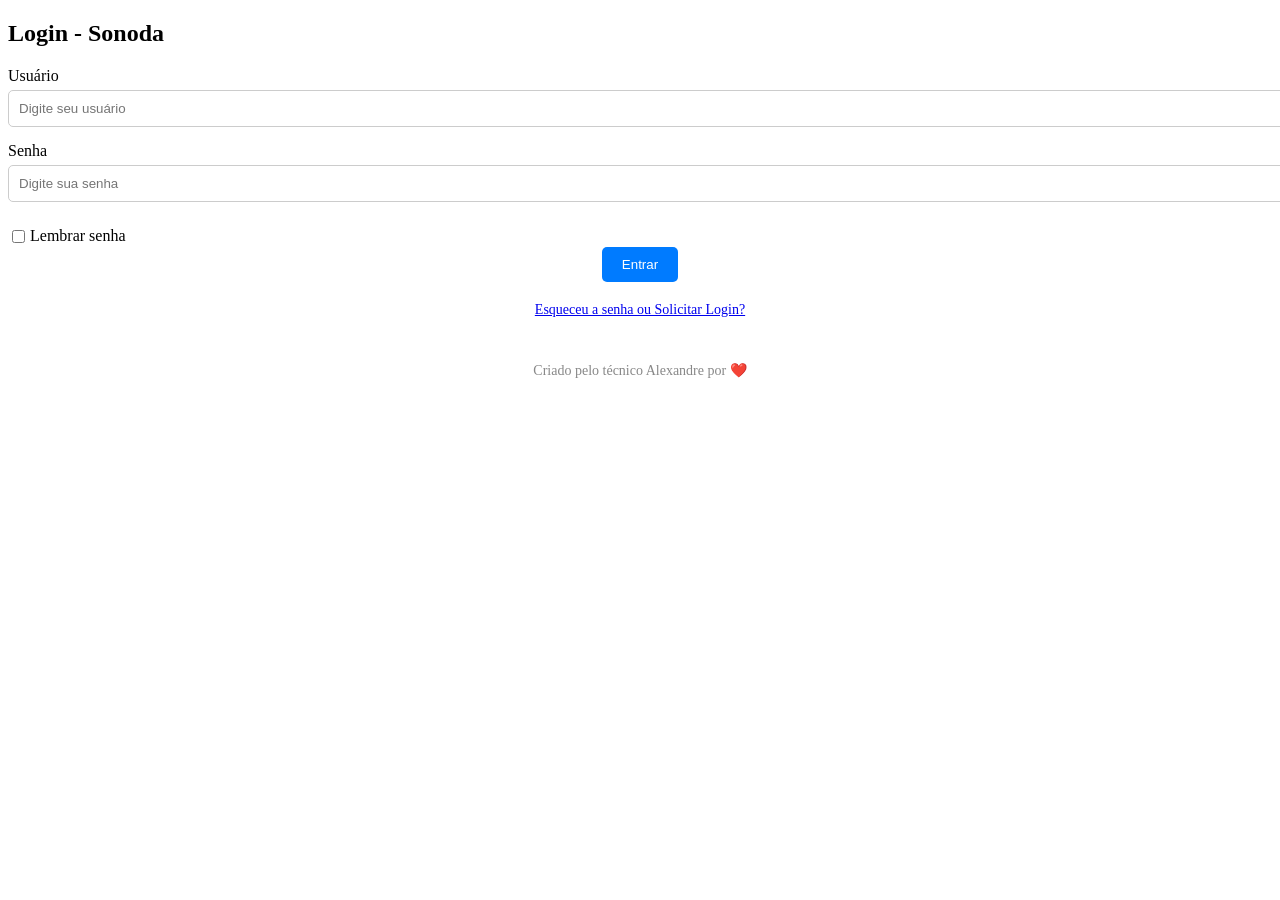
<file: Login/login.html>
<!DOCTYPE html>
<html lang="pt-br">
<head>
    <meta charset="UTF-8">
    <meta name="viewport" content="width=device-width, initial-scale=1.0">
    <title>Login - Sonoda</title>
    <style>
        .footer {
            text-align: center;
            margin-top: 20px;
            font-size: 14px;
            color: #888;
        }

        .remember-container {
            display: inline-flex;
            align-items: center;
            margin-top: 10px;
        }

        .remember-container input {
            margin-right: 5px;
        }

        .input-group {
            margin-bottom: 15px;
        }

        .input-group label {
            display: block;
            margin-bottom: 5px;
        }

        .input-group input {
            width: 100%;
            padding: 10px;
            border: 1px solid #ccc;
            border-radius: 5px;
        }

        .button-group {
            text-align: center;
        }

        .btn-admin {
            background-color: #007BFF; /* Azul */
            color: white;
            padding: 10px 20px;
            border: none;
            border-radius: 5px;
            cursor: pointer;
        }

        .btn-admin:hover {
            background-color: #0056b3; /* Azul escuro */
        }

        .forgot-password-container {
            display: none;
        }

    </style>
</head>
<body>
    <!-- Formulário de Login -->
    <div class="login-container animation" id="loginContainer">
        <h2>Login - Sonoda</h2>
        <form onsubmit="validarLogin(event)">
            <div class="input-group">
                <label for="username">Usuário</label>
                <input type="text" id="username" placeholder="Digite seu usuário" required>
            </div>
            <div class="input-group">
                <label for="password">Senha</label>
                <input type="password" id="password" placeholder="Digite sua senha" required>
            </div>
            <div class="remember-container">
                <input type="checkbox" id="rememberMe">
                <label for="rememberMe">Lembrar senha</label>
            </div>
            <div class="button-group">
                <button type="submit" class="btn-admin">Entrar</button>
            </div>
        </form>
        <div class="footer">
            <p><a href="#" onclick="mostrarOpcaoLogin()">Esqueceu a senha ou Solicitar Login?</a></p><br>
            <p>Criado pelo técnico Alexandre por <span class="heart">❤️</span></p>
        </div>
    </div>

    <!-- Formulário de Opções (Esquecer senha ou Solicitar Cadastro) -->
    <div class="forgot-password-container animation" id="opcaoContainer" style="display: none;">
        <h2>Escolha uma opção</h2>
        <div class="button-group">
            <button type="button" class="btn-admin" onclick="mostrarFormulario('esquecerSenha')">Esquecer a senha</button>
            <button type="button" class="btn-admin" onclick="mostrarFormulario('solicitarCadastro')">Solicitar Cadastro</button>
        </div>
        <div class="footer">
            <p><a href="#" onclick="voltarLogin()">Voltar</a></p>
        </div>
    </div>

    <!-- Formulário de Esquecer Senha -->
    <div class="forgot-password-container animation" id="forgotPasswordContainer" style="display: none;">
        <h2>Recuperar Senha</h2>
        <form id="recoverPasswordForm">
            <div class="input-group">
                <label for="cnpj">CNPJ</label>
                <input type="text" id="cnpj" placeholder="Digite seu CNPJ" required>
            </div>
            <div class="input-group">
                <label for="email">Email Cadastrado</label>
                <input type="email" id="email" placeholder="Digite seu email" required>
            </div>
            <div class="input-group">
                <label for="phone">Telefone</label>
                <input type="text" id="phone" placeholder="Digite seu telefone" required>
            </div>
            <div class="button-group">
                <button type="button" class="btn-admin" onclick="enviarWhatsAppRecuperarSenha()">Enviar</button>
            </div>
        </form>
        <div class="footer">
            <p><a href="#" onclick="voltarLogin()">Voltar</a></p>
        </div>
    </div>

    <!-- Formulário de Solicitar Cadastro -->
    <div class="forgot-password-container animation" id="solicitarCadastroContainer" style="display: none;">
        <h2>Solicitar Cadastro</h2>
        <form id="solicitarCadastroForm">
            <div class="input-group">
                <label for="cnpjCadastro">CNPJ</label>
                <input type="text" id="cnpjCadastro" placeholder="Digite seu CNPJ" required>
            </div>
            <div class="input-group">
                <label for="nome">Nome Completo</label>
                <input type="text" id="nome" placeholder="Digite seu nome completo" required>
            </div>
            <div class="input-group">
                <label for="emailCadastro">Email</label>
                <input type="email" id="emailCadastro" placeholder="Digite seu email" required>
            </div>
            <div class="input-group">
                <label for="telefoneCadastro">Telefone</label>
                <input type="text" id="telefoneCadastro" placeholder="Digite seu telefone" required>
            </div>
            <div class="button-group">
                <button type="button" class="btn-admin" onclick="enviarWhatsAppCadastro()">Solicitar Cadastro</button>
            </div>
        </form>
        <div class="footer">
            <p><a href="#" onclick="voltarLogin()">Voltar</a></p>
        </div>
    </div>

    <script>
        // Função para mostrar opções de Esquecer Senha ou Solicitar Cadastro
        function mostrarOpcaoLogin() {
            document.getElementById("loginContainer").style.display = "none";
            document.getElementById("opcaoContainer").style.display = "block";
        }

        // Função para voltar ao login
        function voltarLogin() {
            document.getElementById("loginContainer").style.display = "block";
            document.getElementById("opcaoContainer").style.display = "none";
            document.getElementById("forgotPasswordContainer").style.display = "none";
            document.getElementById("solicitarCadastroContainer").style.display = "none";
        }

        // Função para mostrar o formulário de Esquecer Senha ou Solicitar Cadastro
        function mostrarFormulario(tipo) {
            if (tipo === 'esquecerSenha') {
                document.getElementById("opcaoContainer").style.display = "none";
                document.getElementById("forgotPasswordContainer").style.display = "block";
            }
            if (tipo === 'solicitarCadastro') {
                document.getElementById("opcaoContainer").style.display = "none";
                document.getElementById("solicitarCadastroContainer").style.display = "block";
            }
        }

        // Função para enviar mensagem para WhatsApp sobre recuperar senha
        function enviarWhatsAppRecuperarSenha() {
            const cnpj = document.getElementById("cnpj").value;
            const email = document.getElementById("email").value;
            const phone = document.getElementById("phone").value;
            const mensagem = `Olá, eu sou ${cnpj} e preciso recuperar minha senha. Meu e-mail é ${email} e telefone ${phone}.`;

            const whatsappUrl = `https://api.whatsapp.com/send?phone=+5515997454174&text=${encodeURIComponent(mensagem)}`;
            window.open(whatsappUrl, '_blank');
            voltarLogin();
        }

        // Função para enviar mensagem para WhatsApp sobre solicitar cadastro
        function enviarWhatsAppCadastro() {
            const cnpjCadastro = document.getElementById("cnpjCadastro").value;
            const nome = document.getElementById("nome").value;
            const email = document.getElementById("emailCadastro").value;
            const telefone = document.getElementById("telefoneCadastro").value;
            const mensagem = `Olá, gostaria de solicitar um cadastro. CNPJ: ${cnpjCadastro}, Nome: ${nome}, E-mail: ${email}, Telefone: ${telefone}.`;

            const whatsappUrl = `https://api.whatsapp.com/send?phone=+5515997454174&text=${encodeURIComponent(mensagem)}`;
            window.open(whatsappUrl, '_blank');
            voltarLogin();
        }
    </script>
</body>
</html>
</file>
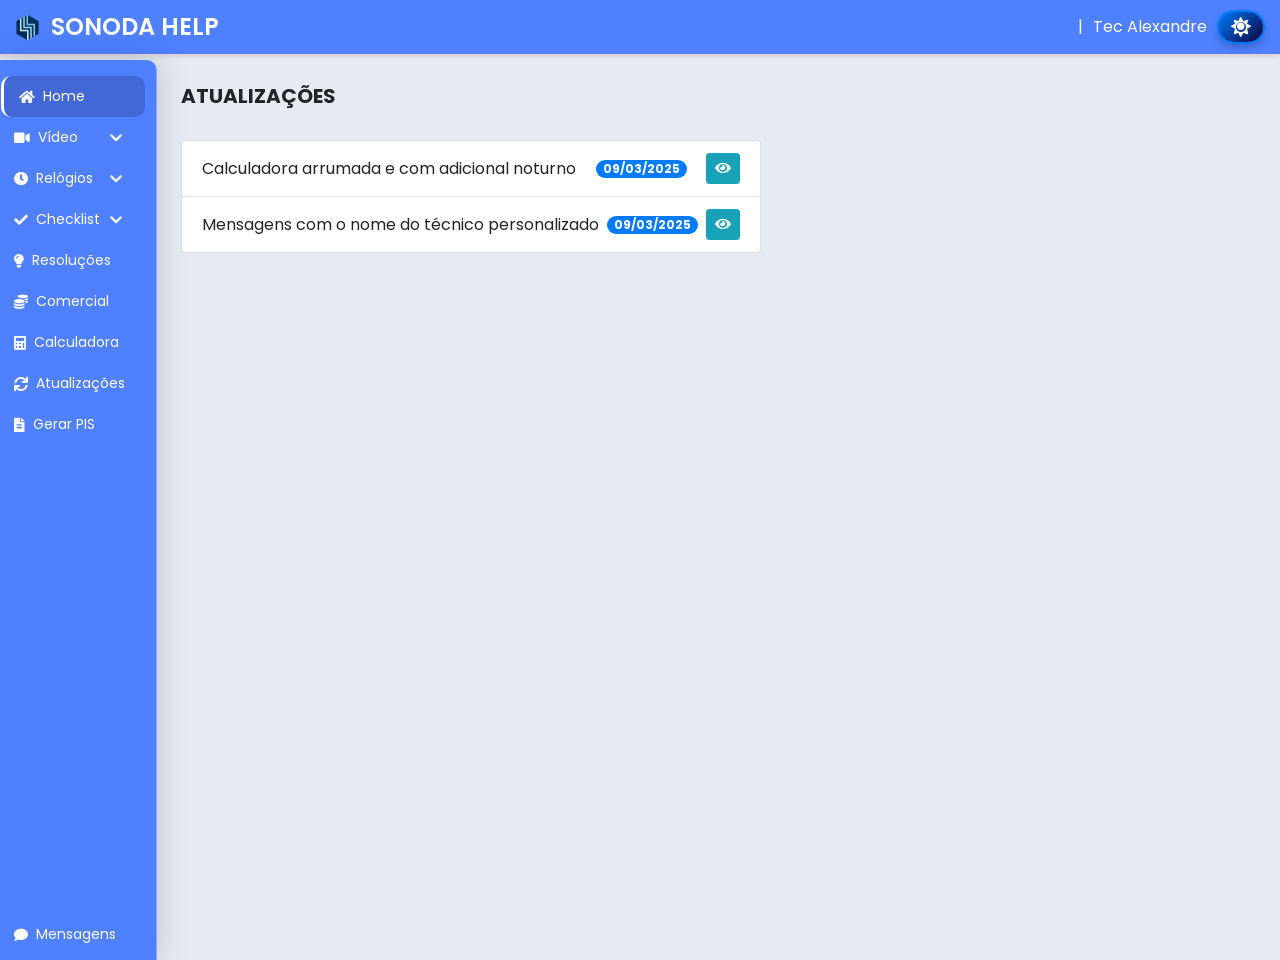
<file: Sidebar/atualizações.html>
<!DOCTYPE html>
<html lang="pt-br">
<head>
    <meta charset="UTF-8">
    <meta name="viewport" content="width=device-width, initial-scale=1.0">
    <title>SONODA HELP</title>
    <link href="https://maxcdn.bootstrapcdn.com/bootstrap/4.5.2/css/bootstrap.min.css" rel="stylesheet">
    <link href="https://cdnjs.cloudflare.com/ajax/libs/font-awesome/5.15.4/css/all.min.css" rel="stylesheet"> <!-- Ícones -->
    <link rel="stylesheet" href="../Style/Style.css">  
    <link rel="stylesheet" href="../Style/Responsive.css">    
    <link rel="stylesheet" href="../Style/sair.css"> 
    <link rel="stylesheet" href="../Style/efeitos.css">  
    <link rel="stylesheet" href="../Style/darkMode.css">  
    <script src="../JavaScript/darkMode.js" defer></script> 
    <script src="../JavaScript/index.js" defer></script>    
    <link rel="icon" href="../adress/a.png" type="image/x-icon"> 
    <link href="https://fonts.googleapis.com/css2?family=Poppins:wght@300;400;600&display=swap" rel="stylesheet"> 
</head>

<body>

    <!-- Header -->
    <div class="header d-flex justify-content-between align-items-center">
        <div class="logo">
            <h4 class="m-0">
                <img src="../adress/Sonoda Ponto.ico" alt="logo">  <span class="text-primary">SONODA HELP</span>
            </h4>
        </div>
        <div>
            <div>
                <span class="name-container">
                    <strong></strong> | <span class="tec-alexandre">Tec Alexandre</span><button id="themeToggle" class="theme-toggle" title="Alterar tema"><i class="fas fa-sun"></i></button>
                </span>
            </div>            
        </div>
    </div>

    <div class="d-flex">
        <!-- Sidebar -->
  <div class="sidebar p-3" style="position: relative;">
    <ul class="nav flex-column">
        <li class="nav-item"><a href="../Sidebar/instaladores.html" class="nav-link active"><i class="fas fa-home"></i>Home</a></li> 
            <li class="nav-item">
                <a href="#" class="nav-link" id="video-link" onclick="toggleMenu('video', event)"><i class="fas fa-video"></i> Vídeo <i class="fas fa-chevron-down" id="video-arrow"></i></a>
                <ul id="video-submenu" class="nav flex-column" style="display: none;">
                    <li class="nav-item"><a href="../Videos/Videos_OFF.html" class="nav-link" onclick="keepMenuOpen(event)">Sistema Offline</a></li>
                    <li class="nav-item"><a href="../Videos/Video_Web.html" class="nav-link" onclick="keepMenuOpen(event)">Sistema Web</a></li>
                    <li class="nav-item"><a href="../Videos/Videos_AcadAcesso.html" class="nav-link" onclick="keepMenuOpen(event)">Demais Sistemas</a></li>
                </ul>
            </li> 
            <li class="nav-item">
                <a href="#" class="nav-link" id="relogios-link" onclick="toggleMenu('relogios', event)"><i class="fas fa-clock"></i> Relógios <i class="fas fa-chevron-down" id="relogios-arrow"></i></a>
                <ul id="relogios-submenu" class="nav flex-column" style="display: none;">
                    <li class="nav-item"><a href="../Rep/Control_id.html" class="nav-link" onclick="keepMenuOpen(event)">Control ID</a></li>
                    <li class="nav-item"><a href="../Rep/Smartpoint.html" class="nav-link" onclick="keepMenuOpen(event)">Smart Point</a></li>
                    <li class="nav-item"><a href="../Rep/Miniprint.html" class="nav-link" onclick="keepMenuOpen(event)">Miniprint</a></li> 
                    <li class="nav-item"><a href="../Rep/Printpoint2.html" class="nav-link" onclick="keepMenuOpen(event)">PrintPoint 2</a></li>
                    <li class="nav-item"><a href="../Rep/Printpoint3.html" class="nav-link" onclick="keepMenuOpen(event)">PrintPoint 3</a></li>
                    <li class="nav-item"><a href="../Rep/Outros.html" class="nav-link" onclick="keepMenuOpen(event)">Outros</a></li>
                </ul>
            </li> 
            <li class="nav-item">
                <a href="#" class="nav-link" id="checklist-link" onclick="toggleMenu('checklist', event)"><i class="fas  fa-check"></i> Checklist <i class="fas fa-chevron-down" id="video-arrow"></i></a>
                <ul id="checklist-submenu" class="nav flex-column" style="display: none;">
                    <li class="nav-item"><a href="../Treinamento/Sistema_OFF.html" class="nav-link" onclick="keepMenuOpen(event)">Sistema Offline</a></li>
                    <li class="nav-item"><a href="../Treinamento/Sistema_WEB.html" class="nav-link" onclick="keepMenuOpen(event)">Sistema Web</a></li>
                    <li class="nav-item"><a href="../Treinamento/Sistema_acad_acess_escola.html" class="nav-link" onclick="keepMenuOpen(event)">Demais Sistemas</a></li>
                    <li class="nav-item"><a href="../Treinamento/treinamento_geral.html" class="nav-link" onclick="keepMenuOpen(event)">Treinamento Geral</a></li>
                </ul>
            </li>  
            <li class="nav-item"><a href="../Sidebar/Resoluçao.html" class="nav-link"><i class="fas fa-lightbulb"></i> Resoluções</a></li> 
            <li class="nav-item"><a href="../Sidebar/comercial.html" class="nav-link"><i class="fas fa-coins"></i> Comercial</a></li>
            <li class="nav-item"><a href="../Sidebar/calculadora.html" class="nav-link"><i class="fas fa-calculator"></i> Calculadora</a></li>  
            <li class="nav-item"><a href="../Sidebar/atualizações.html" class="nav-link"><i class="fas fa-sync"></i> Atualizações</a></li> 
            <li class="nav-item"><a href="https://sonodaponto.com.br/pis/" target="_blank" class="nav-link"><i class="fas fa-file-alt"></i> Gerar PIS</a></li> 
        </li>
    </ul>
    
    <!-- "Mensagens " fixado na parte inferior da sidebar -->
    <div class="position-absolute" style="bottom: 5px; margin-right: -5px;">
        <ul class="nav flex-column">
            <li class="nav-item"><a href="../Sidebar/Mensagens.html" class="nav-link"><i class="fas fa-comment"></i> Mensagens</a></li>
        </ul>
    </div>
</div>

        <!-- Conteúdo Principal -->
        <div class="main-content p-4">
            <!-- Últimas Atualizações -->
            <div class="updates-section">
                <h5 class="font-weight-bold">ATUALIZAÇÕES</h5><br>
                <ul class="list-group">
                    <li class="list-group-item d-flex justify-content-between align-items-center mr-2">
                        Calculadora arrumada e com adicional noturno 
                        <span class="badge badge-primary badge-pill ml-2">09/03/2025</span>
                        <button class="btn btn-info btn-sm ml-2" data-toggle="modal" data-target="#modal1"><i class="fas fa-eye"></i></button>  
                    </li>  
                    <li class="list-group-item d-flex justify-content-between align-items-center mr-2">
                        Mensagens com o nome do técnico personalizado
                        <span class="badge badge-primary badge-pill ml-2">09/03/2025</span>
                        <button class="btn btn-info btn-sm ml-2" data-toggle="modal" data-target="#modal2"><i class="fas fa-eye"></i></button>                     
                    </li>
                    <!-- Mais atualizações -->
                </ul>
            </div>
        </div>
    </div>

    <!-- Modal 1 -->
    <div class="modal fade" id="modal1" tabindex="-1" role="dialog" aria-labelledby="modal1Label" aria-hidden="true">
        <div class="modal-dialog modal-dialog-centered" role="document">
            <div class="modal-content">
                <img src="../adress/updates/CALCULADORA.png" alt="Imagem Atualização 1" 
                style="width: 180%; max-width: 1400px; height: auto; object-fit: contain; display: block; margin-left: auto; margin-right: auto;">
            </div>
        </div>
    </div>    
    <!-- Modal 2 -->
    <div class="modal fade" id="modal2" tabindex="-1" role="dialog" aria-labelledby="modal1Labe2" aria-hidden="true">
        <div class="modal-dialog modal-dialog-centered" role="document">
            <div class="modal-content">
                <img src="../adress/updates/Nome.png" alt="Imagem Atualização 2" 
                style="width: 180%; max-width: 1400px; height: auto; object-fit: contain; display: block; margin-left: auto; margin-right: auto;">
            </div>
        </div>
    </div> 

    <!-- Scripts -->
    <script src="https://code.jquery.com/jquery-3.5.1.slim.min.js"></script>
    <script src="https://cdn.jsdelivr.net/npm/@popperjs/core@2.5.3/dist/umd/popper.min.js"></script>
    <script src="https://maxcdn.bootstrapcdn.com/bootstrap/4.5.2/js/bootstrap.min.js"></script>
</body>
</html>
</file>
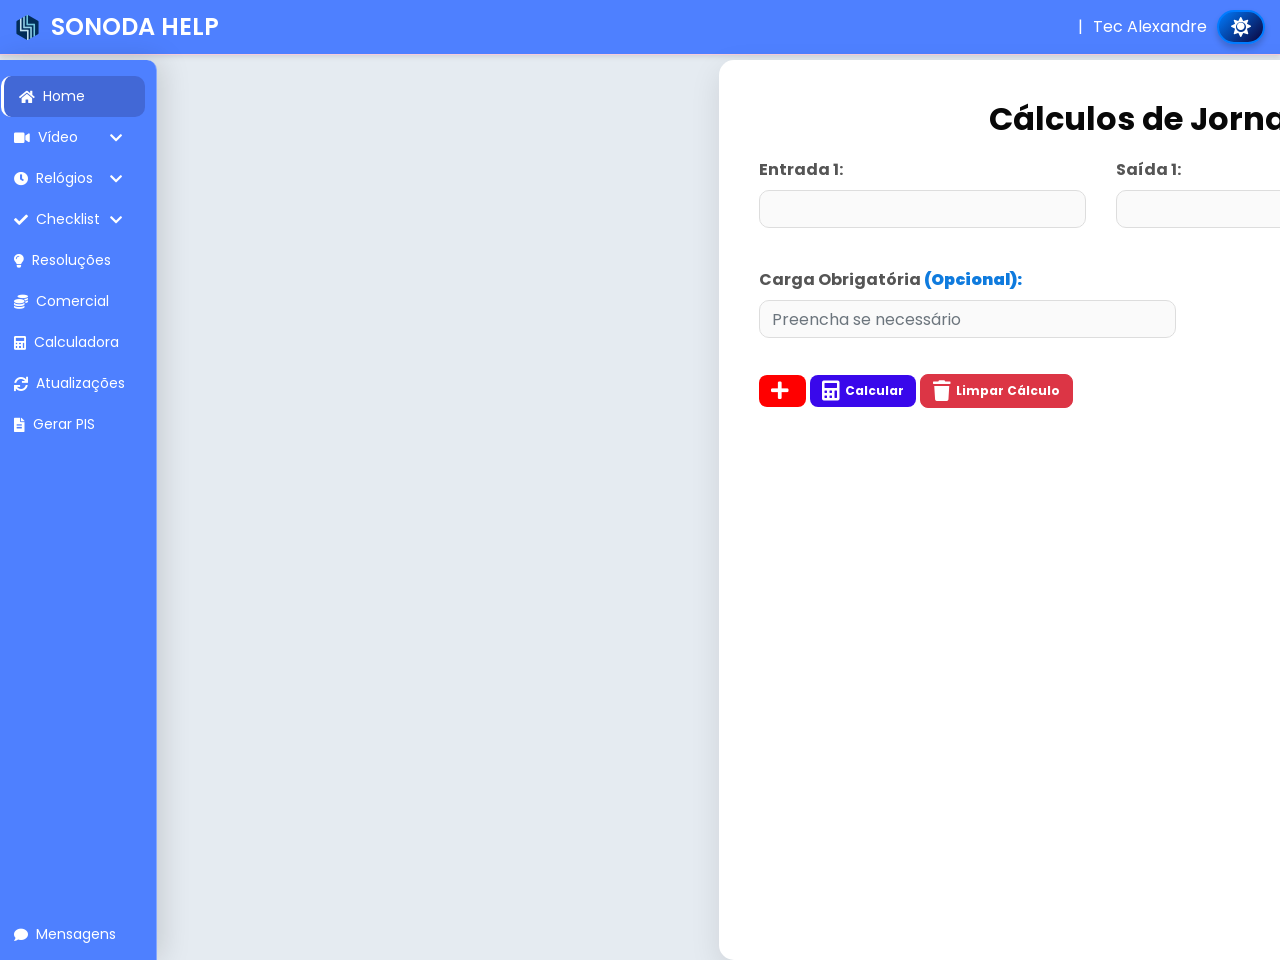
<file: Sidebar/calculadora.html>
<!DOCTYPE html>
<html lang="pt-br">
  <head>
    <meta charset="UTF-8" />
    <meta name="viewport" content="width=device-width, initial-scale=1.0" />
    <title>SONODA HELP</title>
    <link href="https://maxcdn.bootstrapcdn.com/bootstrap/4.5.2/css/bootstrap.min.css" rel="stylesheet"/>
    <link href="https://cdnjs.cloudflare.com/ajax/libs/font-awesome/5.15.4/css/all.min.css" rel="stylesheet"/>
    <link rel="stylesheet" href="../Style/Style.css"/>
    <link rel="stylesheet" href="../Style/Responsive.css"/> 
    <link rel="stylesheet" href="../Style/calculadora.css"/> 
    <link rel="stylesheet" href="../Style/efeitos.css">  
    <link rel="stylesheet" href="../Style/darkMode.css"> 
    <script src="../JavaScript/index.js" defer></script>  
    <script src="../JavaScript/calculadora.js" defer></script> 
    <script src="../JavaScript/darkMode.js" defer></script> 
    <link rel="icon" href="../adress/a.png" type="image/x-icon"/>
    <link href="https://fonts.googleapis.com/css2?family=Poppins:wght@300;400;600&display=swap" rel="stylesheet"/>
  </head> 
  <body> 
        <!-- Header -->
        <div class="header d-flex justify-content-between align-items-center">
            <div class="logo">
                <h4 class="m-0">
                    <img src="../adress/Sonoda Ponto.ico" alt="logo">  <span class="text-primary">SONODA HELP</span>
                </h4>
            </div>
            <div>
                <div>
                    <span class="name-container">
                        <strong></strong> | <span class="tec-alexandre">Tec Alexandre</span><button id="themeToggle" class="theme-toggle" title="Alterar tema"><i class="fas fa-sun"></i></button>
                    </span>
                </div>            
            </div>
        </div>
    
        <div class="d-flex">
            <!-- Sidebar -->
            <div class="sidebar p-3" style="position: relative;">
                <ul class="nav flex-column">
                    <li class="nav-item"><a href="instaladores.html" class="nav-link active"><i class="fas fa-home"></i>Home</a></li> 
                        <li class="nav-item">
                            <a href="#" class="nav-link" id="video-link" onclick="toggleMenu('video', event)"><i class="fas fa-video"></i> Vídeo <i class="fas fa-chevron-down" id="video-arrow"></i></a>
                            <ul id="video-submenu" class="nav flex-column" style="display: none;">
                                <li class="nav-item"><a href="../Videos/Videos_OFF.html" class="nav-link" onclick="keepMenuOpen(event)">Sistema Offline</a></li>
                                <li class="nav-item"><a href="../Videos/Video_Web.html" class="nav-link" onclick="keepMenuOpen(event)">Sistema Web</a></li>
                                <li class="nav-item"><a href="../Videos/Videos_AcadAcesso.html" class="nav-link" onclick="keepMenuOpen(event)">Demais Sistemas</a></li>
                            </ul>
                        </li> 
                        <li class="nav-item">
                            <a href="#" class="nav-link" id="relogios-link" onclick="toggleMenu('relogios', event)"><i class="fas fa-clock"></i> Relógios <i class="fas fa-chevron-down" id="relogios-arrow"></i></a>
                            <ul id="relogios-submenu" class="nav flex-column" style="display: none;">
                                <li class="nav-item"><a href="../Rep/Control_id.html" class="nav-link" onclick="keepMenuOpen(event)">Control ID</a></li>
                                <li class="nav-item"><a href="../Rep/Smartpoint.html" class="nav-link" onclick="keepMenuOpen(event)">Smart Point</a></li>
                                <li class="nav-item"><a href="../Rep/Miniprint.html" class="nav-link" onclick="keepMenuOpen(event)">Miniprint</a></li> 
                                <li class="nav-item"><a href="../Rep/Printpoint2.html" class="nav-link" onclick="keepMenuOpen(event)">PrintPoint 2</a></li>
                                <li class="nav-item"><a href="../Rep/Printpoint3.html" class="nav-link" onclick="keepMenuOpen(event)">PrintPoint 3</a></li>
                                <li class="nav-item"><a href="../Rep/Outros.html" class="nav-link" onclick="keepMenuOpen(event)">Outros</a></li>
                            </ul>
                        </li> 
                        <li class="nav-item">
                            <a href="#" class="nav-link" id="checklist-link" onclick="toggleMenu('checklist', event)"><i class="fas fa-check"></i> Checklist <i class="fas fa-chevron-down" id="video-arrow"></i></a>
                            <ul id="checklist-submenu" class="nav flex-column" style="display: none;">
                                <li class="nav-item"><a href="../Treinamento/Sistema_OFF.html" class="nav-link" onclick="keepMenuOpen(event)">Sistema Offline</a></li>
                                <li class="nav-item"><a href="../Treinamento/Sistema_WEB.html" class="nav-link" onclick="keepMenuOpen(event)">Sistema Web</a></li>
                                <li class="nav-item"><a href="../Treinamento/Sistema_acad_acess_escola.html" class="nav-link" onclick="keepMenuOpen(event)">Demais Sistemas</a></li>
                                <li class="nav-item"><a href="../Treinamento/treinamento_geral.html" class="nav-link" onclick="keepMenuOpen(event)">Treinamento Geral</a></li>
                            </ul>
                        </li>  
                        <li class="nav-item"><a href="../Sidebar/Resoluçao.html" class="nav-link"><i class="fas fa-lightbulb"></i> Resoluções</a></li> 
                        <li class="nav-item"><a href="../Sidebar/comercial.html" class="nav-link"><i class="fas fa-coins"></i> Comercial</a></li>
                        <li class="nav-item"><a href="../Sidebar/calculadora.html" class="nav-link"><i class="fas fa-calculator"></i> Calculadora</a></li> 
                        <li class="nav-item"><a href="../Sidebar/atualizações.html" class="nav-link"><i class="fas fa-sync"></i> Atualizações</a></li>  
                        <li class="nav-item"><a href="https://sonodaponto.com.br/pis/" target="_blank" class="nav-link"><i class="fas fa-file-alt"></i> Gerar PIS</a></li> 
                    </li>
                </ul>
                
                <!-- "Mensagens " fixado na parte inferior da sidebar -->
                <div class="position-absolute" style="bottom: 5px; margin-right: -5px;">
                    <ul class="nav flex-column">
                        <li class="nav-item"><a href="../Sidebar/Mensagens.html" class="nav-link"><i class="fas fa-comment"></i> Mensagens</a></li>
                    </ul>
                </div>
            </div>

    <div class="d-flex">
      <div class="container">
        <h2>Cálculos de Jornada <strong>Sonoda Ponto</strong></h2>
        <form id="calcForm">
          <div class="form-group row" id="entradaSaida1">
            <div class="col-md-4">
              <label for="entrada1">Entrada 1:</label>
              <input type="text" class="form-control" id="entrada1" required onchange="calcularTotal(1)" oninput="converterHora(1)">
            </div>
            <div class="col-md-4">
              <label for="saida1">Saída 1:</label>
              <input type="text" class="form-control" id="saida1" required onchange="calcularTotal(1)" oninput="converterHora(1)">
            </div>
            <div class="col-md-4">
              <label for="totalH">Total</label>
              <input type="text" class="form-control" id="total1" readonly>
            </div>
          </div>
        </form>
  
        <div id="entradasAdicionais"></div>
  
        <div class="form-group row">
          <div class="col-md-5">
            <label for="carga_obrigatoria">Carga Obrigatória <strong>(Opcional):</strong></label>
            <input type="text" class="form-control" id="carga_obrigatoria" placeholder="Preencha se necessário" oninput="converterHoraObrigatoria()">
          </div>
        </div>
  
        <div class="input-container">
          <button type="button" class="btn btn-primary" onclick="adicionarEntrada()"><i class="fa fa-plus"></i></button>
          <button type="button" class="btn btn-success" onclick="calcularJornada()"><i class="fa fa-calculator"></i> Calcular</button>
          <button type="button" class="btn btn-danger" onclick="limparCalculo()"><i class="fa fa-trash"></i> Limpar Cálculo</button>
        </div>

        <div id="resultados" class="mt-4" style="display: none;">
          <h3>Resultado:</h3>
          <p><strong>Jornada Trabalhada:</strong> <span id="jornadaTrabalhada"></span></p>
          <p><strong></strong> <span id="extras"></span></p>
          <p><strong></strong> <span id="faltas"></span></p>
          <p><strong>Adicional Noturno:</strong> <span id="adicionalNoturno"></span></p>
          <p><strong>Carga Obrigatória:</strong> <span id="cargaObrigatoria"></span></p>
        </div>
      </div>
    </div>
</body>
</html>
</file>
<file: Style/Style.css>
/* Global Style */
body {
    font-family: 'Poppins', sans-serif; /* Fonte mais bonita */
    background-color: #e5ebf1;
    margin: 0px;
    padding: 0px;
    box-sizing: border-box;  
} 

.logo img {
    height: auto;
    margin-right: 5px;
    border-radius: 8px; /* Bordas arredondadas para suavizar a imagem */
    transition: transform 0.3s ease, box-shadow 0.3s ease; /* Suaviza a transição de ambos os efeitos */
}

.logo img:hover {
    transform: scale(1.1); /* Aumenta a imagem suavemente */
    box-shadow: 0 4px 20px rgba(0, 0, 0, 0.2); /* Sombra suave e elegante */
}

/* Header */
.header {
    /* background: linear-gradient(135deg, #3ABEF9, #3572EF, #050C9C, #A7E6FF); Gradiente suave e bem distribuído */
    background-color: #4E80FF;
    color: #ffffff;
    padding: 15px 20px;
    border-bottom: 1px solid #f8cdda;
    margin-bottom: 5px;
    box-shadow: 0 2px 5px rgba(0, 0, 0, 0.1);  
    font-family: 'Poppins', sans-serif;  
    
}


.logo img {
    width: 30px;
    height: auto;
}

.sidebar {
    /* background: linear-gradient(135deg, #4E80FF); Gradiente suave com uma transição mais fluida */
    background-color: #4E80FF;
    border-right: 1px solid rgba(255, 255, 255, 0.3); /* Borda mais sutil com maior transparência */
    min-height: 100vh; /* Garante que a sidebar ocupe toda a altura da tela */
    border-radius: 0px 10px 0px 0px; /* Bordas mais arredondadas para suavizar o visual */
    box-shadow: 4px 0 30px rgba(0, 0, 0, 0.15); /* Sombra mais suave e mais forte para profundidade */
    position: fixed;
    top: 0;
    left: 0;
    z-index: 999;
    font-family: 'Poppins', sans-serif; /* Mantendo a fonte Poppins */
    width: 11%; /* Aumentando a largura da sidebar para um visual mais espaçoso */
}

/* Container de navegação dentro da sidebar */
.sidebar .nav {
    display: flex; /* Itens na horizontal */
    flex-direction: row; /* Garantir que fiquem na linha */
    justify-content: space-between; /* Distribui os itens igualmente */
    padding: 0;
    margin: 0;
    list-style: none;
    width: 100%; 
}

.nav-link.active .active-indicator {
    display: inline-block;
}

/* Nav item dentro da sidebar */
.sidebar .nav-item {
    width: auto;
    position: relative;  
    font-size: 0.85rem; /* Tamanho de fonte para o menu principal */
}

.sidebar .nav-link {
    color: #ffffff;
    padding: 12px 20px;
    font-size: 15px;
    display: flex;
    align-items: center;
    border-left: 3px solid transparent;
    position: relative;
    transition: all 0.3s ease-in-out;
    cursor: pointer; 
    font-family: 'Poppins', sans-serif; /* Fonte mais bonita */ 
    margin-left: -20px; 
}  
/* Estilo para os links principais */
.nav-link.main-link {
    display: flex;
    justify-content: space-between;
    align-items: center;
    position: relative; /* Para garantir que o ícone será posicionado em relação ao link */
}

/* Estilo para a bolinha verde fixada à direita */
.active-dot {
    position: absolute;
    right: 0px; /* Distância do ícone em relação à borda direita */
    top: 50%; /* Alinha o ícone verticalmente no meio */
    transform: translateY(-50%); /* Ajusta para centralizar verticalmente */
    color: #ffffff; /* Cor verde para a bolinha */
    font-size: 6px; /* Ajuste o tamanho do ícone */ 
    margin-top: 1px; 
}

/* Seta para o submenu */
.sidebar .nav-link.has-submenu::after {
    content: ' ▼'; /* Seta para baixo */
    font-size: 12px;
    margin-left: 5px;
}

.sidebar .nav-link:hover {
    background-color: rgba(24, 8, 53, 0.2);
    color: #ffffff;
    border-left: 3px solid #ffffff;
    font-family: 'Poppins', sans-serif; /* Fonte mais bonita */
    border-radius: 10px;
    transform: translateX(5px);
}

.sidebar .nav-link.active {
    background-color: rgba(24, 8, 53, 0.2);
    color: #ffffff;
    border-left: 3px solid #ffffff;
    font-family: 'Poppins', sans-serif; /* Fonte mais bonita */ 
    border-radius: 10px;
    width: auto;
    margin-right: -5px;
    margin-left: -15px;
} 

/* Caso queira um estilo mais forte para o hover também */
.nav-link:hover {
    background-color: #0080ff; /* Cor azul escura para o hover */
    color: rgb(255, 255, 255) !important;
}

/* Linha de destaque com efeito de gradiente suave */
.sidebar .nav-link::before {
    content: '';
    position: absolute;
    bottom: 0;
    left: 0;
    width: 100%;
    height: 2px;
    background: linear-gradient(to right, #ffffff, #f8cdda); /* Gradiente suave */
    opacity: 0.5; /* Opacidade suave para um efeito mais discreto */
    transition: opacity 0.3s ease, transform 0.3s ease; /* Transições suaves */
    transform: scaleX(0); /* Inicialmente a linha está contraída */
    transform-origin: bottom right; /* A linha expande da direita para a esquerda */
}

/* Efeito ao passar o mouse */
.sidebar .nav-link:hover::before {
    opacity: 1; /* A linha fica totalmente visível ao passar o mouse */
    transform: scaleX(1); /* A linha se expande para a largura total do link */
    transform-origin: bottom left; /* A linha expande da esquerda para a direita */
}


.sidebar i {
    margin-right: 10px;
} 


/* Submenu */
.sidebar .submenu {
    display: none; /* Esconde o submenu por padrão */
    background-color: #2d3e50;
    padding: 10px 0;
}

.sidebar .nav-item:hover .submenu {
    display: block; /* Exibe o submenu ao passar o mouse */
}

/* Background Between Header and Content */
.main-background {
    background: linear-gradient(135deg, #f8cdda, #f0f4f8); /* Background suave para a transição */
    padding: 50px;
    border-radius: 5px;
    margin-bottom: 20px;
    box-shadow: 0 2px 10px rgba(0, 0, 0, 0.1);
}

/* Content */
.content {
    background-color: #ffffff;
    border-radius: 10px 0px 0px 0px; /* Bordas mais arredondadas para suavizar o visual */
    box-shadow: 0 2px 4px rgba(0, 0, 0, 0.1);
    padding: 20px;
    margin: 0px; /* Espaçamento entre o conteúdo e outros elementos */
    margin-left: 5px; 
    width: 100%;  
}  
.command-item {
    background-color: #f8f9fa;
    margin: 10px 0;
    padding: 12px;
    box-shadow: 0 2px 4px rgba(0, 0, 0, 0.1);
    display: flex;
    justify-content: space-between;
    align-items: center;
}

.card-title {
    font-weight: bold;
    color: #333; 
    font-family: 'Poppins', sans-serif; /* Fonte mais bonita */
}

.card-number {
    font-size: 2.5rem;
    color: #1d2b64;
    font-weight: bold; 
    font-family: 'Poppins', sans-serif; /* Fonte mais bonita */
}

/* Progress Bar */
.progress {
    height: 5px;
}

/* Copy Card */
.copy-card {
    background-color: #f8f8f8; /* Cor de fundo do card */
    padding: 12px;
    margin: 10px 0;
    border-radius: 12px;
    box-shadow: 0 2px 5px rgba(0, 0, 0, 0.1);
    transition: transform 0.3s, box-shadow 0.3s;
    font-size: 0.9rem;
    font-family: 'Poppins', sans-serif; /* Fonte mais bonita */
    color: #0F7BDE;
    border: none; /* Remove bordas padrão */
    border-bottom: 1px solid transparent; /* Define a borda inferior como base */
    border-image: linear-gradient(to right, #050C9C, #3572EF, #3ABEF9, #A7E6FF);
    border-image-slice: 1; /* Aplica o degradê à borda inferior */ 
}

.copy-card-title {
    text-align: center; /* Centraliza o texto horizontalmente */
    display: flex; /* Usa o Flexbox para centralização */
    justify-content: center; /* Centraliza o conteúdo horizontalmente */
    align-items: center; /* Centraliza o conteúdo verticalmente */
    height: 100%; /* Garantir que ocupe toda a altura disponível */
}

.copy-card:hover {
    transform: scale(1.02);
    box-shadow: 0 5px 15px rgba(0, 0, 0, 0.1);
}

.copy-button {
    font-size: 0.8rem;
    background-color: #0F7BDE;
    color: white;
    border: none;
    padding: 8px 12px;
    margin-left: 10px;
    cursor: pointer;
    border-radius: 5px;
    transition: background-color 0.3s; 
    font-family: 'Poppins', sans-serif; /* Fonte mais bonita */
}
.copy-button-home {
    font-size: 0.8rem;
    background-color: #0F7BDE;
    color: white;
    border: none;
    padding: 8px 12px;
    margin-left: 10px;
    cursor: pointer;
    border-radius: 5px;
    transition: background-color 0.3s; 
    font-family: 'Poppins', sans-serif; /* Fonte mais bonita */
    margin-right: 15px;
} 

.copy-button:hover {
    background-color: #0f1a47;
}  

/* Mudando a cor do texto da classe .text-primary para branco */
.text-primary {
    color: #ffffff !important; /* Garantindo que a cor seja branca */ 
    font-family: 'Poppins', sans-serif; /* Fonte mais bonita */ 
    font-weight: 530;
} 
.nav-tabs .nav-item .nav-link.active {
    color: #fff;
    background-color:  #3ABEF9;  
    font-family: 'Poppins', sans-serif; /* Aplica a fonte no título */ 
}   

.command-item strong {
    color: #0F7BDE;  
    font-family: 'Poppins', sans-serif; /* Fonte mais bonita */
} 

.btn.btn-primary.btn-sm {
    color: #fff; /* Cor do texto */
    background-color: #3572EF; /* Cor de fundo */ 
    font-family: 'Poppins', sans-serif; /* Aplica a fonte no título */
}  
 
/* TAMANHO DOS SUBMENUS 

    /* Estilo para o submenu de Vídeo */
    #video-submenu a {
        font-size: 0.75rem; /* Ajuste o tamanho conforme necessário */
    }
    .tab {
        display: flex; /* Usa flexbox para organizar os elementos */
        justify-content: space-between; /* Texto à esquerda, seta à direita */
        align-items: center; /* Centraliza verticalmente */
        padding-right: 60px; /* Adiciona mais espaço à direita */
        position: relative; /* Para controlar melhor a seta */
    }

    /* Estilo para o submenu de Relógios */
    #relogios-submenu a {
        font-size: 0.75rem; /* Ajuste o tamanho conforme necessário */
    }
    .tab {
        display: flex; /* Usa flexbox para organizar os elementos */
        justify-content: space-between; /* Texto à esquerda, seta à direita */
        align-items: center; /* Centraliza verticalmente */
        padding-right: 60px; /* Adiciona mais espaço à direita */
        position: relative; /* Para controlar melhor a seta */
    }
    #checklist-submenu a {
        font-size: 0.75rem; /* Ajuste o tamanho conforme necessário */
    }
    .tab {
        display: flex; /* Usa flexbox para organizar os elementos */
        justify-content: space-between; /* Texto à esquerda, seta à direita */
        align-items: center; /* Centraliza verticalmente */
        padding-right: 60px; /* Adiciona mais espaço à direita */
        position: relative; /* Para controlar melhor a seta */
    }
   

/* Quando a seta estiver em estado ativo (clicada) */
.sidebar .nav-link.active .fa-chevron-down {
    color: white; /* Altera a cor da seta para branco */
    animation: blink 2.5s infinite; /* Animação de piscar */
} 

/* Animação de piscar */
@keyframes blink {
    0%, 100% {
        opacity: 1; /* Totalmente visível */
    }
    50% {
        opacity: 0; /* Invisível no meio do ciclo */
    }
} 

/* Ajuste para a nav-link */
.nav-link {
    position: relative; /* Necessário para posicionar a seta dentro do link */
    padding-right: 25px; /* Adiciona espaço para a seta à direita */
}

/* Ajuste para a seta */
.nav-link .fa-chevron-down {
    position: absolute;
    right: 10px; /* Alinha a seta ao lado direito da nav-link */
    top: 50%; /* Alinha a seta verticalmente no meio */
    transform: translateY(-50%); /* Ajusta para centralizar a seta */
}

 
.btn btn-success btn-sm ml-2 {
    background-color: #3572EF;
} 
.nav-item-mensagem {
    font-family: 'Poppins', sans-serif; /* Aplica a fonte no título */
    color: #050C9C;
}

/* Efeito visual para o ícone após o clique */
.copy-icon.copied-icon {
    color: #28a745; /* Muda a cor do ícone para verde (sucesso) */
    transform: scale(1.2); /* Um pequeno aumento no tamanho do ícone */
    transition: transform 0.2s ease, color 0.3s ease;
}

/* Efeito de transição suave */
.copy-icon {
    transition: color 0.3s ease, transform 0.3s ease;
} 

/* Define a animação de quicar (bounce) e mudança de cor */
@keyframes bounceColor {
    0% {
        transform: translateY(0); /* Começa no estado original */
        background-color: #007bff; /* Cor original */
    }
    30% {
        transform: translateY(-5px); /* Sobe um pouco */
    }
    50% {
        transform: translateY(0); /* Retorna à posição */
    }
    70% {
        transform: translateY(-3px); /* Sobe um pouco mais */
    }
    100% {
        transform: translateY(0);
        background-color: #070606; /* Cor durante a animação */
    }
}

/* Efeito de piscar */
@keyframes blinkEffect {
    0% {
        opacity: 1;
    }
    25% {
        opacity: 0.5; /* Torna o botão semitransparente */
    }
    50% {
        opacity: 1; /* Volta à opacidade normal */
    }
    75% {
        opacity: 0.5; /* Torna o botão semitransparente novamente */
    }
    100% {
        opacity: 1; /* Retorna ao estado normal */
    }
}

/* Aplica a animação de quicar e piscar ao botão */
.blink {
    animation: bounceColor 0.8s ease-out, blinkEffect 1s ease-in-out; /* Combina bounceColor e blinkEffect */
    transition: background-color 0.3s ease-in-out;
}
</file>
<file: Style/Responsive.css>
@media (max-width: 375px) {

    /* Ajustes no Sidebar */
    .sidebar {
        width: 12%; /* Diminui a largura da sidebar */
        z-index: 9999; /* Garantir que a sidebar seja sobreposta */ 
    }

    .content {
        margin-left: 5px; /* Mantém 5px de margem da sidebar */
        padding: 5px; /* Diminui o padding do conteúdo */ 
        width: 100%;
    }

    /* Logo */
    .logo img {
        width: 25px; /* Ajusta o tamanho da logo */
        height: auto;
    }

    /* Ajustes no Header */
    .header {
        padding: 10px 15px; /* Diminui o padding do header */
    }

    /* Ajustes nos links da sidebar */
    .sidebar .nav-link {
        font-size: 9px; /* Tamanho da fonte ajustado para 3px */
        padding: 10px 15px; /* Diminui o padding */
    }


    /* Ajuste do conteúdo */
    .command-item {
        padding: 10px; /* Diminui o padding do item */
    }

    .copy-card {
        font-size: 12px; /* Ajuste de fonte para 3px */
        padding: 10px; /* Ajusta o padding */
    }

   
    /* Ajusta a visibilidade dos ícones */
    .sidebar i {
        margin-right: 8px; /* Diminui a margem dos ícones */
    }
} 
@media (max-width: 414px) {
    /* Ajustes no Sidebar */
    .sidebar {
        width: 30%; /* Diminui a largura da sidebar */
        z-index: 9999; /* Garantir que a sidebar seja sobreposta */ 
    }

    .content {
        margin-left: 5px; /* Mantém 5px de margem da sidebar */
        padding: 5px; /* Diminui o padding do conteúdo */ 
        width: 100%;
    }

    /* Logo */
    .logo img {
        width: 25px; /* Ajusta o tamanho da logo */
        height: auto;
    }

    /* Ajustes no Header */
    .header {
        padding: 10px 15px; /* Diminui o padding do header */
    }

    /* Ajustes nos links da sidebar */
    .sidebar .nav-link {
        font-size: 9px; /* Tamanho da fonte ajustado para 3px */
        padding: 10px 15px; /* Diminui o padding */
    }

    /* Ajuste do conteúdo */
    .command-item {
        padding: 10px; /* Diminui o padding do item */
    }

    .copy-card {
        font-size: 9px; /* Ajuste de fonte para 3px */
        padding: 10px; /* Ajusta o padding */ 
    }

    /* Ajusta a visibilidade dos ícones */
    .sidebar i {
        margin-right: 8px; /* Diminui a margem dos ícones */
    }
} 
@media (max-width: 430px) {
    /* Ajustes no Sidebar */
    .sidebar {
        width: 30%; /* Diminui a largura da sidebar */
        z-index: 9999; /* Garantir que a sidebar seja sobreposta */ 
    }

    .content {
        margin-left: 5px; /* Mantém 5px de margem da sidebar */
        padding: 5px; /* Diminui o padding do conteúdo */ 
        width: 100%;
    }

    /* Logo */
    .logo img {
        width: 25px; /* Ajusta o tamanho da logo */
        height: auto;
    }

    /* Ajustes no Header */
    .header {
        padding: 10px 15px; /* Diminui o padding do header */
    }

    /* Ajustes nos links da sidebar */
    .sidebar .nav-link {
        font-size: 9px; /* Tamanho da fonte ajustado para 9px */
        padding: 10px 15px; /* Diminui o padding */
    }

    /* Ajuste do conteúdo */
    .command-item {
        padding: 10px; /* Diminui o padding do item */
    }

    .copy-card {
        font-size: 9px; /* Ajuste de fonte para 9px */
        padding: 10px; /* Ajusta o padding */ 
    }

    /* Ajusta a visibilidade dos ícones */
    .sidebar i {
        margin-right: 8px; /* Diminui a margem dos ícones */
    }
} 

@media (max-width: 1440px) {
    /* Ajustes no Sidebar */
    .sidebar {
        width: 20%; /* Diminui a largura da sidebar */
        z-index: 9999; /* Garantir que a sidebar seja sobreposta */ 
    }

    .content {
        margin-left: 5px; /* Mantém 5px de margem da sidebar */
        padding: 5px; /* Diminui o padding do conteúdo */ 
        width: 100%;
    }

    /* Logo */
    .logo img {
        width: 25px; /* Ajusta o tamanho da logo */
        height: auto;
    }

    /* Ajustes no Header */
    .header {
        padding: 10px 15px; /* Diminui o padding do header */
    }

    /* Ajustes nos links da sidebar */
    .sidebar .nav-link {
        font-size: 12px; /* Tamanho da fonte ajustado para 9px */
        padding: 10px 15px; /* Diminui o padding */
    }

    /* Ajuste do conteúdo */
    .command-item {
        padding: 10px; /* Diminui o padding do item */
    }

    .copy-card {
        font-size: 9px; /* Ajuste de fonte para 9px */
        padding: 10px; /* Ajusta o padding */ 
    }

    /* Ajusta a visibilidade dos ícones */
    .sidebar i {
        margin-right: 8px; /* Diminui a margem dos ícones */
    }
}
@media (max-width: 1525px) {
    /* Ajustes no Sidebar */
    .sidebar {
        width: 10%; /* Diminui a largura da sidebar */
        z-index: 9999; /* Garantir que a sidebar seja sobreposta */
    }

    .content {
        margin-left: 5px; /* Mantém 5px de margem da sidebar */
        padding: 5px; /* Diminui o padding do conteúdo */ 
        width: 100%;
    }

    /* Logo */
    .logo img {
        width: 25px; /* Ajusta o tamanho da logo */
        height: auto;
    }

    /* Ajustes no Header */
    .header {
        padding: 10px 15px; /* Diminui o padding do header */
    }

    /* Ajustes nos links da sidebar */
    .sidebar .nav-link {
        font-size: 14px; /* Tamanho da fonte ajustado para 9px */
        padding: 10px 15px; /* Diminui o padding */
    }

    /* Ajuste do conteúdo */
    .command-item {
        padding: 10px; /* Diminui o padding do item */
    }

    .copy-card {
        font-size: 9px; /* Ajuste de fonte para 9px */
        padding: 10px; /* Ajusta o padding */ 
    }

    /* Ajusta a visibilidade dos ícones */
    .sidebar i {
        margin-right: 8px; /* Diminui a margem dos ícones */
    }
} 
@media (min-width: 317px) and (max-width: 570px) {
    /* Ajustes no Sidebar */
    .sidebar {
        width: 25%; /* Ajusta a largura da sidebar para um valor intermediário */
        z-index: 9999; /* Garantir que a sidebar seja sobreposta */
    }

    .content {
        margin-left: 5px; /* Mantém 5px de margem da sidebar */
        padding: 5px; /* Diminui o padding do conteúdo */
        width: 100%;
    }

    /* Logo */
    .logo img {
        width: 25px; /* Ajusta o tamanho da logo */
        height: auto;
    }

    /* Ajustes no Header */
    .header {
        padding: 10px 15px; /* Diminui o padding do header */
    }

    /* Ajustes nos links da sidebar */
    .sidebar .nav-link {
        font-size: 11px; /* Tamanho da fonte ajustado para 11px */
        padding: 8px 12px; /* Diminui o padding */
    }

    /* Ajuste do conteúdo */
    .command-item {
        padding: 8px; /* Diminui o padding do item */
    }

    .copy-card {
        font-size: 8px; /* Ajuste de fonte para 8px */
        padding: 8px; /* Ajusta o padding */
    }

    /* Ajusta a visibilidade dos ícones */
    .sidebar i {
        margin-right: 6px; /* Diminui a margem dos ícones */
    }
}

@media (max-width: 1360px) {
    /* Ajustes no Sidebar */
    .sidebar {
        width: 15%; /* Diminui a largura da sidebar */
        z-index: 9999; /* Garantir que a sidebar seja sobreposta */
    }

    .content {
        margin-left: 5px; /* Mantém 5px de margem da sidebar */
        padding: 5px; /* Diminui o padding do conteúdo */ 
        width: 100%;
    }

    /* Logo */
    .logo img {
        width: 25px; /* Ajusta o tamanho da logo */
        height: auto;
    }

    /* Ajustes no Header */
    .header {
        padding: 10px 15px; /* Diminui o padding do header */
    }

    /* Ajustes nos links da sidebar */
    .sidebar .nav-link {
        font-size: 14px; /* Tamanho da fonte ajustado para 9px */
        padding: 10px 15px; /* Diminui o padding */
    }

    /* Ajuste do conteúdo */
    .command-item {
        padding: 10px; /* Diminui o padding do item */
    }

    .copy-card {
        font-size: 14px; /* Ajuste de fonte para 9px */
        padding: 10px; /* Ajusta o padding */ 
    }

    /* Ajusta a visibilidade dos ícones */
    .sidebar i {
        margin-right: 8px; /* Diminui a margem dos ícones */
    }
}

@media (max-width: 390px) {
    /* Ajustes no Sidebar */
    .sidebar {
        width: 40%; /* Diminui a largura da sidebar */
        z-index: 9999; /* Garantir que a sidebar seja sobreposta */
    }

    .content {
        margin-left: 5px; /* Mantém 5px de margem da sidebar */
        padding: 5px; /* Diminui o padding do conteúdo */ 
        width: 100%;
    }

    /* Logo */
    .logo img {
        width: 25px; /* Ajusta o tamanho da logo */
        height: auto;
    }

    /* Ajustes no Header */
    .header {
        padding: 10px 15px; /* Diminui o padding do header */
    }

    /* Ajustes nos links da sidebar */
    .sidebar .nav-link {
        font-size: 10px; /* Tamanho da fonte ajustado para 9px */
        padding: 10px 15px; /* Diminui o padding */
    }

    /* Ajuste do conteúdo */
    .command-item {
        padding: 10px; /* Diminui o padding do item */
    }

    .copy-card {
        font-size: 9px; /* Ajuste de fonte para 9px */
        padding: 10px; /* Ajusta o padding */ 
    }

    /* Ajusta a visibilidade dos ícones */
    .sidebar i {
        margin-right: 8px; /* Diminui a margem dos ícones */
    }
}  
@media screen and (max-width: 1440px) and (min-width: 900px) { 
      /* Ajustes no Sidebar */
    .sidebar {
        width: 11%; /* Diminui a largura da sidebar */
        z-index: 9999; /* Garantir que a sidebar seja sobreposta */
    }

    .content {
        margin-left: 5px; /* Mantém 5px de margem da sidebar */
        padding: 5px; /* Diminui o padding do conteúdo */ 
        width: 100%;
    }

    /* Logo */
    .logo img {
        width: 25px; /* Ajusta o tamanho da logo */
        height: auto;
    }

    /* Ajustes no Header */
    .header {
        padding: 10px 15px; /* Diminui o padding do header */
    }

    /* Ajustes nos links da sidebar */
    .sidebar .nav-link {
        font-size: 14px; /* Tamanho da fonte ajustado para 9px */
        padding: 10px 15px; /* Diminui o padding */
    }

    /* Ajuste do conteúdo */
    .command-item {
        padding: 10px; /* Diminui o padding do item */
    }

    .copy-card {
        font-size: 14px; /* Ajuste de fonte para 9px */
        padding: 10px; /* Ajusta o padding */ 
    }

    /* Ajusta a visibilidade dos ícones */
    .sidebar i {
        margin-right: 8px; /* Diminui a margem dos ícones */
    }
}

@media (max-width: 1024px) {
    /* Ajustes no Sidebar */
    .sidebar {
        width: 12%; /* Diminui a largura da sidebar */
        z-index: 9999; /* Garantir que a sidebar seja sobreposta */
    }

    .content {
        margin-left: 5px; /* Mantém 5px de margem da sidebar */
        padding: 5px; /* Diminui o padding do conteúdo */ 
        width: 100%;
    }

    /* Logo */
    .logo img {
        width: 25px; /* Ajusta o tamanho da logo */
        height: auto;
    }

    /* Ajustes no Header */
    .header {
        padding: 10px 15px; /* Diminui o padding do header */
    }

    /* Ajustes nos links da sidebar */
    .sidebar .nav-link {
        font-size: 10px; /* Tamanho da fonte ajustado para 9px */
        padding: 10px 15px; /* Diminui o padding */
    }

    /* Ajuste do conteúdo */
    .command-item {
        padding: 10px; /* Diminui o padding do item */
    }

    .copy-card {
        font-size: 12px; /* Ajuste de fonte para 9px */
        padding: 10px; /* Ajusta o padding */ 
    }

    /* Ajusta a visibilidade dos ícones */
    .sidebar i {
        margin-right: 8px; /* Diminui a margem dos ícones */
    }
}   

@media (max-width: 853px) {
    /* Ajustes no Sidebar */
    .sidebar {
        width: 35%; /* Diminui a largura da sidebar */
        z-index: 9999; /* Garantir que a sidebar seja sobreposta */
    }

    .content {
        margin-left: 5px; /* Mantém 5px de margem da sidebar */
        padding: 5px; /* Diminui o padding do conteúdo */ 
        width: 100%;
    }

    /* Logo */
    .logo img {
        width: 25px; /* Ajusta o tamanho da logo */
        height: auto;
    }

    /* Ajustes no Header */
    .header {
        padding: 10px 15px; /* Diminui o padding do header */
    }

    /* Ajustes nos links da sidebar */
    .sidebar .nav-link {
        font-size: 10px; /* Tamanho da fonte ajustado para 9px */
        padding: 10px 15px; /* Diminui o padding */
    }

    /* Ajuste do conteúdo */
    .command-item {
        padding: 10px; /* Diminui o padding do item */
    }

    .copy-card {
        font-size: 9px; /* Ajuste de fonte para 9px */
        padding: 10px; /* Ajusta o padding */ 
    }

    /* Ajusta a visibilidade dos ícones */
    .sidebar i {
        margin-right: 8px; /* Diminui a margem dos ícones */
    }
}  
@media (max-width: 1080px) {
    /* Ajustes no Sidebar */
    .sidebar {
        width: auto; /* Diminui a largura da sidebar */
        z-index: 9999; /* Garantir que a sidebar seja sobreposta */
    }

    .content {
        margin-left: 5px; /* Mantém 5px de margem da sidebar */
        padding: 5px; /* Diminui o padding do conteúdo */ 
        width: 100%;
    }

    /* Logo */
    .logo img {
        width: 25px; /* Ajusta o tamanho da logo */
        height: auto;
    }

    /* Ajustes no Header */
    .header {
        padding: 10px 15px; /* Diminui o padding do header */
    }

    /* Ajustes nos links da sidebar */
    .sidebar .nav-link {
        font-size: auto; /* Tamanho da fonte ajustado para 9px */
        padding: 10px 15px; /* Diminui o padding */
    }

    /* Ajuste do conteúdo */
    .command-item {
        padding: 10px; /* Diminui o padding do item */
    }

    .copy-card {
        font-size: auto; /* Ajuste de fonte para 9px */
        padding: 10px; /* Ajusta o padding */ 
    }

    /* Ajusta a visibilidade dos ícones */
    .sidebar i {
        margin-right: 8px; /* Diminui a margem dos ícones */
    }
}  
@media screen and (max-width: 1300px) and (min-width: 1081px) { 
    /* Ajustes no Sidebar */
  .sidebar {
      width: auto; /* Diminui a largura da sidebar */
      z-index: 9999; /* Garantir que a sidebar seja sobreposta */
  }

  .content {
      margin-left: 5px; /* Mantém 5px de margem da sidebar */
      padding: 5px; /* Diminui o padding do conteúdo */ 
      width: 100%;
  }

  /* Logo */
  .logo img {
      width: 25px; /* Ajusta o tamanho da logo */
      height: auto;
  }

  /* Ajustes no Header */
  .header {
      padding: 10px 15px; /* Diminui o padding do header */
  }

  /* Ajustes nos links da sidebar */
  .sidebar .nav-link {
      font-size: auto; /* Tamanho da fonte ajustado para 9px */
      padding: 10px 15px; /* Diminui o padding */
  }

  /* Ajuste do conteúdo */
  .command-item {
      padding: 10px; /* Diminui o padding do item */
  }

  .copy-card {
      font-size: auto; /* Ajuste de fonte para 9px */
      padding: 10px; /* Ajusta o padding */ 
  }

  /* Ajusta a visibilidade dos ícones */
  .sidebar i {
      margin-right: 8px; /* Diminui a margem dos ícones */
  }
}
</file>
<file: Style/sair.css>
/* Estilo para o botão de logout */
.logout-button {
  background-color: #007bff; /* Cor vibrante azul */
  color: #fff; /* Cor do texto */
  font-size: 12px; /* Tamanho da fonte reduzido */
  font-weight: bold; /* Negrito para dar destaque */
  padding: 8px 16px; /* Padding mais compacto */
  border: 1px solid #fff; /* Borda branca */
  border-radius: 30px; /* Cantos arredondados suaves */
  display: flex;
  align-items: center;
  justify-content: center;
  cursor: pointer;
  transition: background-color 0.3s, transform 0.2s ease, box-shadow 0.2s ease; /* Efeitos de transição mais suaves */
}

.logout-button i {
  margin-right: 6px; /* Espaçamento entre o ícone e o texto */
  font-size: 12px; /* Tamanho do ícone ajustado */
}

.logout-button:hover {
  background-color: #0056b3; /* Cor mais escura azul no hover */
  transform: translateY(-2px); /* Efeito de elevação ao passar o mouse */
  box-shadow: 0 4px 8px rgba(0, 0, 0, 0.15); /* Sombra mais suave no hover */
}

.logout-button:focus {
  outline: none; /* Remove o contorno padrão do foco */
  box-shadow: 0 0 0 3px rgba(0, 123, 255, 0.5); /* Sombra de foco mais leve com azul */
}

.logout-button:active {
  transform: translateY(0); /* Efeito de compressão ao clicar */
}
</file>
<file: Style/efeitos.css>
* {
    margin: 0;
    padding: 0;
    box-sizing: border-box;
    transition: all 0.3s ease;
}


/* Efeitos de partículas de fogos de artifício */
.fireworks {
    position: absolute;
    top: 0;
    left: 0;
    width: 100%;
    height: 100%;
    pointer-events: none;
    overflow: hidden;
}

.firework {
    position: absolute;
    background-color: rgba(255, 255, 255, 0.8);
    width: 20px;
    height: 20px;
    border-radius: 50%;
    animation: explode 1s ease-out infinite;
    opacity: 0;
}

/* Cores diferentes para os fogos de artifício */
.firework:nth-child(odd) {
    background-color: rgba(71, 129, 255, 0.8); /* Red */
}

.firework:nth-child(even) {
    background-color: rgba(255, 215, 0, 0.8); /* Yellow */
}

@keyframes explode {
    0% {
        transform: scale(0) translate(0, 0);
        opacity: 1;
    }
    100% {
        transform: scale(4) translate(var(--x), var(--y));
        opacity: 0;
    }
}

/* Gerar várias explosões em posições aleatórias */
.firework:nth-child(1) {
    left: 5%;
    animation-duration: 1s;
    animation-delay: 0s;
}
.firework:nth-child(2) {
    left: 15%;
    animation-duration: 1.2s;
    animation-delay: 0.3s;
}
.firework:nth-child(3) {
    left: 25%;
    animation-duration: 1.4s;
    animation-delay: 0.6s;
}
.firework:nth-child(4) {
    left: 35%;
    animation-duration: 1.6s;
    animation-delay: 0.9s;
}
.firework:nth-child(5) {
    left: 45%;
    animation-duration: 1.8s;
    animation-delay: 1.2s;
}
.firework:nth-child(6) {
    left: 55%;
    animation-duration: 2s;
    animation-delay: 1.5s;
}
.firework:nth-child(7) {
    left: 65%;
    animation-duration: 2.2s;
    animation-delay: 1.8s;
}
.firework:nth-child(8) {
    left: 75%;
    animation-duration: 2.4s;
    animation-delay: 2.1s;
}
.firework:nth-child(9) {
    left: 85%;
    animation-duration: 2.6s;
    animation-delay: 2.4s;
}
.firework:nth-child(10) {
    left: 95%;
    animation-duration: 2.8s;
    animation-delay: 2.7s;
}

/* Animação de fadeInUp */
@keyframes fadeInUp {
    from {
        opacity: 0;
        transform: translateY(50px);
    }
    to {
        opacity: 1;
        transform: translateY(0);
    }
}
</file>
<file: Style/darkMode.css>
/* Contêiner que envolve o nome e o botão */
.name-container {
  display: flex;
  align-items: center; /* Alinha o nome e o botão verticalmente */
  gap: 10px; /* Espaço entre o nome e o botão */
}

/* Botão de alternância de tema */
.theme-toggle {
  background: linear-gradient(135deg, #007bff, #0b033a);
  border: 2px solid #007bff;
  border-radius: 20px;
  padding: 5px 12px;
  cursor: pointer;
  color: white;
  font-size: 16px;
  display: flex;
  align-items: center;
  justify-content: center;
  transition: all 0.3s ease-in-out;
  box-shadow: 0 4px 6px rgba(0, 0, 0, 0.2);
}

/* Efeito hover */
.theme-toggle:hover {
  background: linear-gradient(135deg, #0b033a, #007bff);
  box-shadow: 0 6px 10px rgba(0, 0, 0, 0.3);
  transform: scale(1.1);
}

/* Remover borda no clique */
.theme-toggle:focus {
  outline: none; /* Remove a borda padrão de foco */
  box-shadow: none; /* Remove sombras de foco adicionais */
}

/* Ícone dentro do botão */
.theme-toggle i {
  font-size: 20px;
  margin: 0;
  transition: transform 0.3s, color 0.3s;
}

/* Animação do ícone no hover */
.theme-toggle:hover i {
  transform: rotate(15deg);
  color: #fff;
}

/* Efeito de piscar */
@keyframes blinkEffect {
  0% {
      opacity: 1;
  }
  25% {
      opacity: 0.5; /* Torna o botão semitransparente */
  }
  50% {
      opacity: 1; /* Volta à opacidade normal */
  }
  75% {
      opacity: 0.5; /* Torna o botão semitransparente novamente */
  }
  100% {
      opacity: 1; /* Retorna ao estado normal */
  }
}

/* Efeito de piscar ao clicar */
.theme-toggle.clicked {
  animation: blinkEffect 0.8s ease-in-out; /* Aplica o efeito de piscar */
}

/* Modo escuro */
body.dark-mode .content {
  background-color: #000000; /* Fundo preto */
}

body.dark-mode .content h5 {
  color: #007bff; /* Texto azul */
}

body.dark-mode .copy-card {
  background-color: #000000; /* Fundo preto para copy-card */
  color: #f0f0f0; /* Texto claro dentro do card */
}

/* Modo escuro */
body.dark-mode .content {
  background-color: #000000; /* Fundo preto */
}

body.dark-mode .content h5 {
  color: #007bff; /* Texto azul */
}

body.dark-mode .copy-card {
  background-color: #000000; /* Fundo preto para copy-card */
  color: #f0f0f0; /* Texto claro dentro do card */
} 
body.dark-mode .command-item {
  background-color: #333333; /* Fundo preto para copy-card */ 
  color: white;
} 
body.dark-mode .checklist-container {
  background-color: #333333; /* Fundo preto para copy-card */
}  
body.dark-mode .checklist li {
  background-color: #333333; /* Fundo preto para copy-card */
}  
body.dark-mode .container {
  background-color: #333333; /* Fundo preto para copy-card */
}  
body.dark-mode .label {
  color: #f0f0f0;
} 
body.dark-mode .command-list {
  color: white;
}
</file>
<file: Style/calculadora.css>
strong {
color: #0F7BDE;
font-family: 'Poppins', sans-serif;
}
.container {
    min-width: 100%; /* A largura máxima será 100% */
    width: auto; /* Largura definida para não ultrapassar */
    background-color: #ffffff;
    padding: 40px;
    border-radius: 15px;
    box-shadow: 0 10px 30px rgba(0, 0, 0, 0.1);
    font-size: 16px;
    margin: 0 auto; /* Centraliza a container */ 
    margin-left: 50%;
}

h2 {
    color: #080808;
    text-align: center;
    font-size: 32px;
    margin-bottom: 20px;
    font-weight: bold;
}
.form-group label {
    color: #555;
    font-weight: bold;
    font-size: 16px;
    margin-bottom: 8px;
}
.form-control {
    border-radius: 10px;
    padding: 12px;
    font-size: 16px;
    border: 1px solid #ddd;
    width: 100%;
    margin-bottom: 20px;
    transition: border 0.3s ease;
    background-color: #fafafa;
}
.form-control:focus {
    border-color: #ff6f00;
    outline: none;
    background-color: #fff;
}
.btn {
    border-radius: 12px;
    padding: 12px 20px;
    font-size: 16px;
    font-weight: bold;
    transition: background-color 0.3s ease;
}
.btn-primary {
    background-color: #ff6f00;
    color: white;
    border: none;
}
.btn-primary:hover {
    background-color: #000000;
}
.btn-success {
    background-color: #28a745;
    color: white;
    border: none; 
}
.btn-success:hover {
    background-color: #000000;
}
.btn i {
    font-size: 10px;        /* Ícone menor */
    margin-right: 8px;      /* Espaço entre o ícone e o texto */
    padding: 0;             /* Remove padding extra */
    font-weight: bold;
    text-transform: uppercase;
    transition: background-color 0.3s ease, transform 0.2s ease;
}
#entradasAdicionais {
    margin-top: 20px;
}
#resultado {
    margin-top: 30px;
    padding: 20px;
    background-color: #e9f7ef;
    border-radius: 10px;
    font-size: 18px;
    color: #333;
    border: 2px solid #0F7BDE;
    text-align: center;
    font-weight: bold;
}
.input-container button {
    padding: 6px 12px;     /* Diminuindo o padding */
    font-size: 12px;        /* Reduzindo o tamanho da fonte */
    border-radius: 8px;     /* Bordas arredondadas */
    font-weight: bold;
    display: inline-flex;   /* Para alinhar o ícone e o texto de forma mais compacta */
    align-items: center;
}

.input-container button i {
    font-size: 20px;        /* Ícone menor */
    margin-right: 5px;      /* Espaço entre o ícone e o texto */
}

.btn-primary {
    background-color: #ff0000;
    color: white;
    border: none;
}

.btn-success {
    background-color: #3908eb;
    color: white;
    border: none;
}

.btn-primary:hover, .btn-success:hover {
    opacity: 0.9;          /* Leve efeito de hover */
} 
body.dark-mode  {
    color: #f0f0f0; 
    background-color: #414446;
}  
body.dark-mode H2 {
    color: #f0f0f0; 
}  
/* Estilo para o modo escuro: fonte branca nos campos de entrada e saída */
body.dark-mode input[type="time"] {
    color: #fff; /* Texto branco */
    background-color: #333; /* Fundo escuro para contrastar com o texto */
}

/* Estilo para garantir que o label tenha uma cor visível no modo escuro */
body.dark-mode label {
    color: #fff; /* Cor branca para os rótulos no modo escuro */
} 
body.dark-mode #resultado {
    background-color: #041a33;
    color: white;
}



/* Estilo para o bloco de resultados */
#resultados {
    margin-top: 30px;
    padding: 20px;
    background-color: #f4f9ff;  /* Fundo suave e agradável */
    border-radius: 15px;
    border: 2px solid #0F7BDE;  /* Borda azul vibrante */
    font-size: 18px;
    color: #333;
    box-shadow: 0 4px 8px rgba(0, 0, 0, 0.1);
    transition: all 0.3s ease;  /* Suavizando a transição */
}

/* Estilo para cada item de resultado */
.result-item {
    background-color: #fff;
    margin-bottom: 15px;
    padding: 15px;
    border-radius: 8px;
    border: 1px solid #ddd;
    box-shadow: 0 2px 5px rgba(0, 0, 0, 0.1);
    font-weight: bold;
    transition: all 0.3s ease;
}

/* Efeito de hover para os itens de resultado */
.result-item:hover {
    background-color: #e1f3ff;
    border-color: #0F7BDE;
}

/* Estilo para o título do resultado */
h3 {
    font-size: 24px;
    color: #0F7BDE;  /* Cor vibrante para o título */
    text-align: center;
    margin-bottom: 20px;
}

/* Estilo para o texto em strong dentro dos resultados */
.result-item strong {
    color: #0F7BDE;  /* Cor destacada para o texto em negrito */
    font-size: 20px;
}

/* Estilo para os valores das horas */
#resultados span {
    color: #333;
    font-size: 18px;
    font-weight: normal;
}

/* Modificação para modo escuro */
body.dark-mode #resultados {
    background-color: #1c1c1c;  /* Fundo mais escuro */
    color: white;  /* Texto branco */
    border-color: #ff6f00;  /* Borda dourada */
}

body.dark-mode .result-item {
    background-color: #2c2c2c;  /* Fundo escuro para os itens */
    border-color: #444;
}

body.dark-mode h3 {
    color: #ff6f00;  /* Título laranja no modo escuro */
}

body.dark-mode .result-item:hover {
    background-color: #3c3c3c;
    border-color: #ff6f00;  /* Cor dourada no hover */
}

body.dark-mode .result-item strong {
    color: #ff6f00;  /* Texto em negrito laranja no modo escuro */
}
</file>
